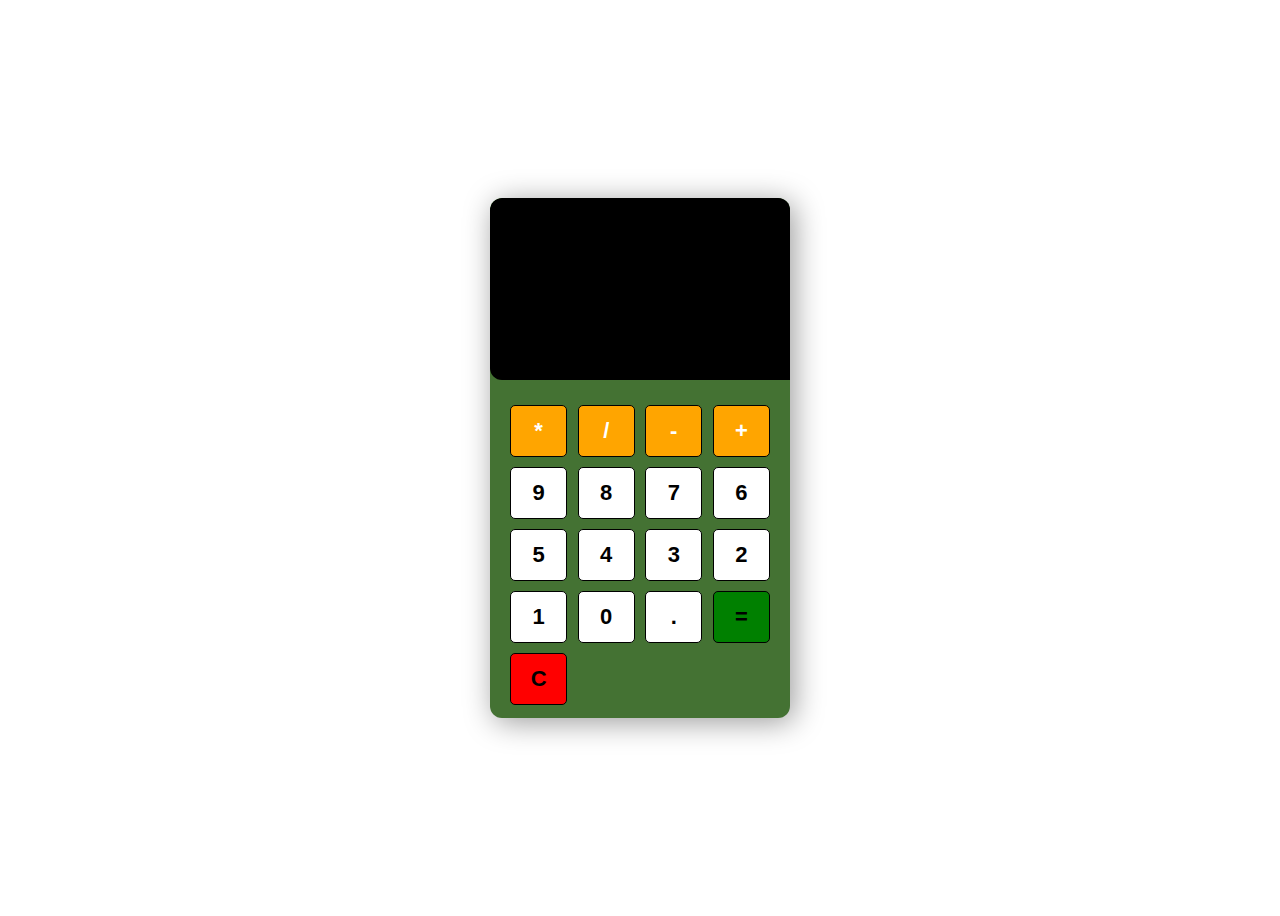
<file: calculator/index.html>
<!DOCTYPE html>
<html>
<head>
	<meta charset="UTF-8">
	<title>Page Title</title>
	<link rel="stylesheet" href="style.css">
</head>
<body>
	<section class = 'calculator'>
		<form>
			<input type="text" class="screen">
		</form>
		<div class = 'buttons'>
			<button type="button" class="btn btn-yellow" data-num = "*">*</button>
			<button type="button" class="btn btn-yellow" data-num = "/">/</button>
			<button type="button" class="btn btn-yellow" data-num = "-">-</button>
			<button type="button" class="btn btn-yellow" data-num = "+">+</button>

			<button type="button" class="btn btn-grey" data-num = "9">9</button>
			<button type="button" class="btn btn-grey" data-num = "8">8</button>
			<button type="button" class="btn btn-grey" data-num = "7">7</button>
			<button type="button" class="btn btn-grey" data-num = "6">6</button>
			<button type="button" class="btn btn-grey" data-num = "5">5</button>
			<button type="button" class="btn btn-grey" data-num = "4">4</button>
			<button type="button" class="btn btn-grey" data-num = "3">3</button>
			<button type="button" class="btn btn-grey" data-num = "2">2</button>
			<button type="button" class="btn btn-grey" data-num = "1">1</button>
			<button type="button" class="btn btn-grey" data-num = "0">0</button>
			<button type="button" class="btn btn-grey" data-num = ".">.</button>

			<button type="button" class=" btn-equal" >=</button>
			<button type="button" class=" btn-clear" >C</button>

	
		</div>
	</section>

		<script src="app.js"></script>

</body>
</html>
</file>
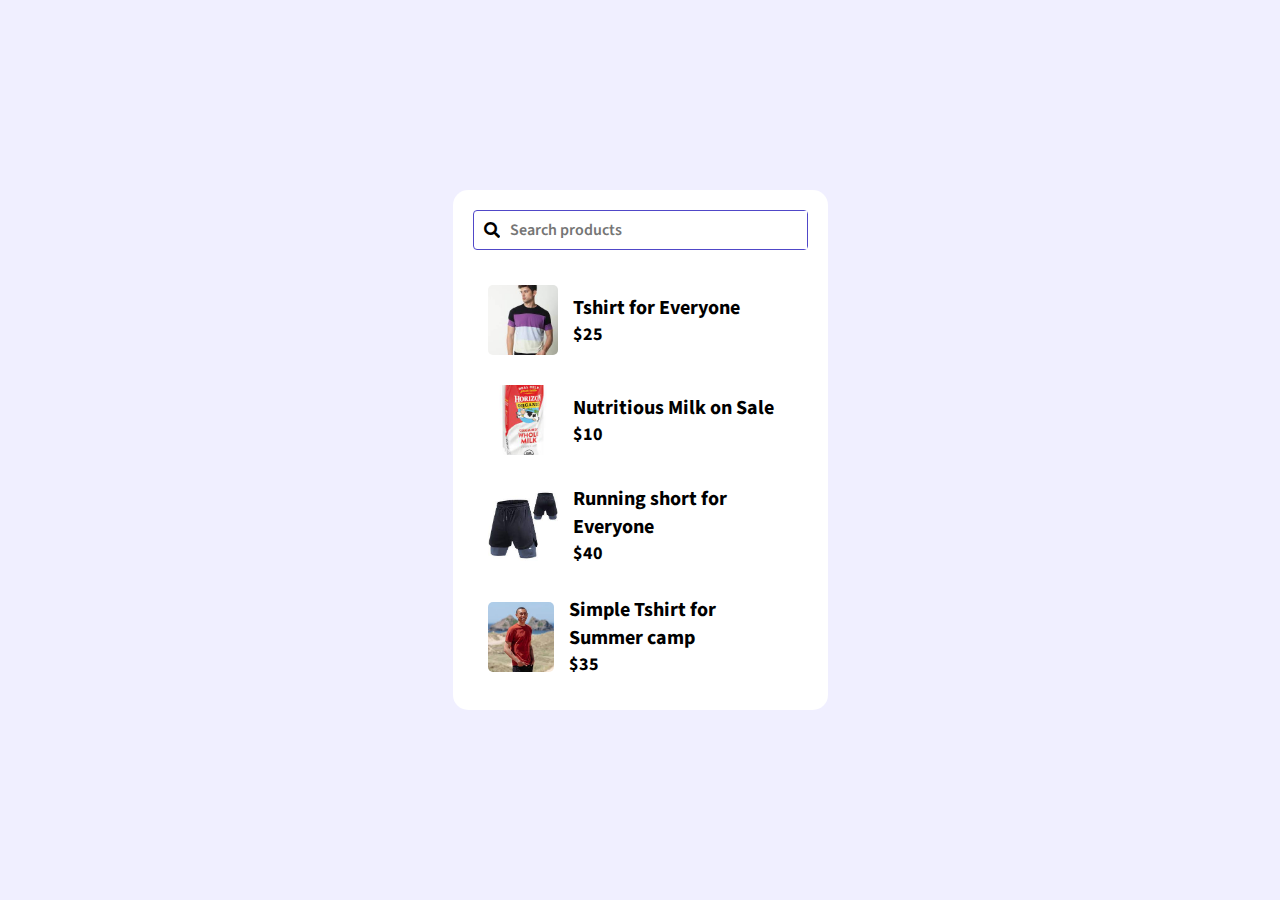
<file: Product Search Engine/index.html>
<!DOCTYPE html>
<html>
<head>
	<meta charset="utf-8">
	<meta name="viewport" content="width=device-width, initial-scale=1">
	<title> a bright star</title>
	<link rel="stylesheet" type="text/css" href="style.css">
	<link rel="stylesheet" href="https://use.fontawesome.com/releases/v5.15.4/css/all.css"/>

</head>
<body>
	<section class="container">
		<form>
			<i class="fas fa-search"> </i>
			<input type="text" name="" id="search-item" placeholder="Search products" onkeyup="search()">
		</form>
		<div class="product-list" id = "product-list">
			
		<div class="product">
			<img src="./item/image1.jfif" alt="">
			<div class="p-details">
				<h2>Tshirt for Everyone</h2>
				<h3>$25</h3>
			</div>
		</div>
		<div class="product">
			<img src="./item/nutritious_milk.jfif" alt="">
			<div class="p-details">
				<h2>Nutritious Milk on Sale</h2>
				<h3>$10</h3>
			</div>
		</div>
		<div class="product">
			<img src="./item/running short.jfif" alt="">
			<div class="p-details">
				<h2>Running short for Everyone</h2>
				<h3>$40</h3>
			</div>
		</div>
		<div class="product">
			<img src="./item/simple_men.jfif" alt="">
			<div class="p-details">
				<h2>Simple Tshirt for Summer camp</h2>
				<h3>$35</h3>
			</div>
		</div>
		<div class="product">
			<img src="./item/sport.jfif" alt="">
			<div class="p-details">
				<h2>Sport Tshirt new design</h2>
				<h3>$50</h3>
			</div>
		</div>
		<div class="product">
			<img src="./item/student_watch.jfif" alt="">
			<div class="p-details">
				<h2>Watch for youngster</h2>
				<h3>$100</h3>
			</div>
		</div>
		<div class="product">
			<img src="./item/watch.jfif" alt="">
			<div class="p-details">
				<h2>Watch for men</h2>
				<h3>$100</h3>
			</div>
		</div>
		<div class="product">
			<img src="./item/youngster_shirt.jfif" alt="">
			<div class="p-details">
				<h2>Fashionable for youth</h2>
				<h3>$100</h3>
			</div>
		</div>
		</div>
	</section>
<script type="text/javascript" src="app.js"></script>
</body>
</html>
</file>
<file: calculator/style.css>
body{
min-height: 100vh;
background: white;
display: flex;
justify-content: center;
align-items: center;}

.calculator{
width: 300px;height: 520px;
box-shadow: 4px 4px 30px rgba(0, 0, 0, 0.4);
border-radius: 12px ;
background: #447233 ;
overflow: hidden ;
}

form input{
	width: 280px;
	height: 150px;
	border: none;
	border-radius: 12px;
	font-size: 2rem;
	padding: 1rem;
	color:#fff;
	background: #000;
	text-align: right;
	pointer-events: none;
		display: flex;

}
.buttons{
	display: flex;
	flex-wrap: wrap;
	justify-content: space-between;
	padding: 20px;
}
button{
	flex: 0 0 22%;
	margin: 5px 0;
	border: 1px solid #000;
	width: 60px;
	height: 52px;
	font-size: 22px;
	font-weight: 600;
	border-radius: 5px;
	cursor: pointer;
}

.btn-yellow{
	background: orange;
	color: white;
}

.btn-grey{
	background: white;
	color: black;
}

.btn-equal{
	background: green;
/*	color: white;*/
}

.btn-clear{
background: red;
}
</file>
<file: Product Search Engine/style.css>
@import url('https://fonts.googleapis.com/css2?family=Source+Sans+Pro&display=swap');

* {
	margin:0;
	padding: 0;
	box-sizing: border-box;
	font-family: 'Source Sans Pro', sans-serif;
}

body {
	width: 100%;
	height: 100vh;
	background: rgb(240, 239, 255);
	margin: auto;
	display: flex;
	flex-direction: column;
	align-items: center;
	justify-content: center;
}

.container{
	width: 375px;
	height: 520px;
	background: white;
	border-radius: 15px;
	box-shadow: 4px 4px 30px (0,0,0,0.06);
	padding: 20px;
	overflow-y:scroll ;
}

.container::-webkit-scrollbar{
display: none;
}

.container form{
	width: 100%;
	border: 1px solid rgb(80, 72, 200);
	border-radius: 4px;
	display: flex;
	flex-direction: row;
	align-items: center;
}

.container form input{
	width: 100%;
	border: none;
	outline: none;
	box-shadow: none;
font-size: 16px ;
font-weight: 600;
padding: 8px 10px;
	
}
.container form i{
padding-left: 10px;
}

.product-list{
	padding: 20px 0px;
}

.product{
	display: flex;
	align-items: center;
	cursor: pointer;
	padding: 15px ;
}

.product img{
	width: 70px;
	height: 70px;
	object-fit: cover;
	border-radius: 5px ;
}
.product .p-details{
	padding-left: 15px;
}
.product .p-details h2{
font-size: 20px;
color: black;
}
.product .p-details h3{
font-size: 18px;
/*color: black;*/
}
</file>
